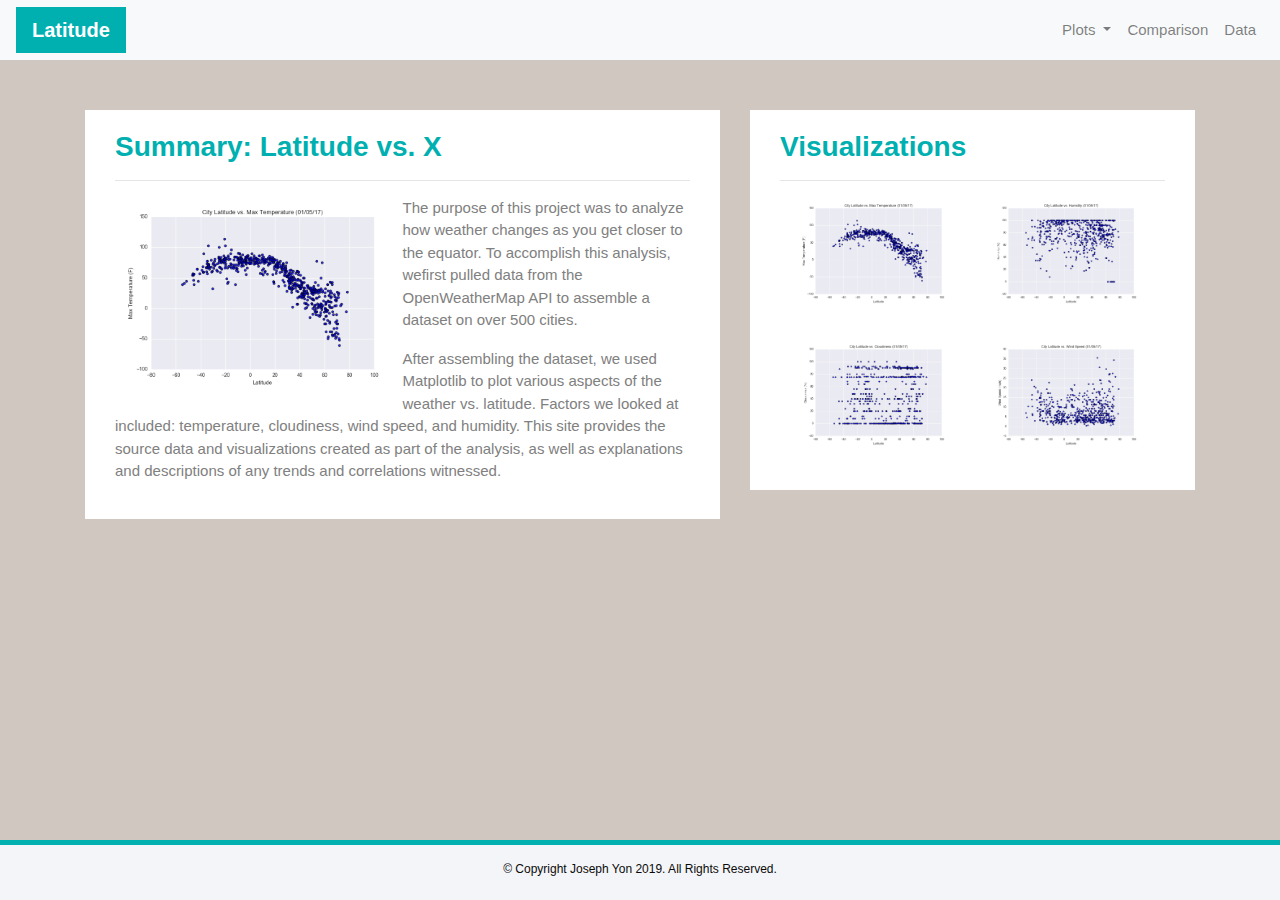
<file: index.html>
<!-- Home Page -->
<!doctype html>
<html lang="en">

<head>
    <meta charset="utf-8">
    <meta http-equiv="X-UA-Compatible" content="IE=edge">
    <meta name="viewport" content="width=device-width, initial-scale=1">
    <!-- Bootstrap CSS -->
    <link rel="stylesheet" href="https://stackpath.bootstrapcdn.com/bootstrap/4.3.1/css/bootstrap.min.css" integrity="sha384-ggOyR0iXCbMQv3Xipma34MD+dH/1fQ784/j6cY/iJTQUOhcWr7x9JvoRxT2MZw1T" crossorigin="anonymous">
    <!-- CSS Stylesheet -->
    <link rel="stylesheet" type="text/css" href="style.css">
    <title>Bootstrap Visualization Dashboard</title>
</head>

<body>
    <!-- Bootstrap JavaScript -->
    <!-- jQuery, Popper.js & Bootstrap JS -->
    <script src="https://code.jquery.com/jquery-3.3.1.slim.min.js" integrity="sha384-q8i/X+965DzO0rT7abK41JStQIAqVgRVzpbzo5smXKp4YfRvH+8abtTE1Pi6jizo" crossorigin="anonymous"></script>
    <script src="https://cdnjs.cloudflare.com/ajax/libs/popper.js/1.14.7/umd/popper.min.js" integrity="sha384-UO2eT0CpHqdSJQ6hJty5KVphtPhzWj9WO1clHTMGa3JDZwrnQq4sF86dIHNDz0W1" crossorigin="anonymous"></script>
    <script src="https://stackpath.bootstrapcdn.com/bootstrap/4.3.1/js/bootstrap.min.js" integrity="sha384-JjSmVgyd0p3pXB1rRibZUAYoIIy6OrQ6VrjIEaFf/nJGzIxFDsf4x0xIM+B07jRM" crossorigin="anonymous"></script>
    <!-- Navigation Menu -->
    <div class="navigation">
        <nav class="navbar navbar-expand-lg navbar-light bg-light">
            <a class="navbar-brand" style="background-color:#00b0b0;" href="index.html">Latitude</a>
            <button class="navbar-toggler" type="button" data-toggle="collapse" data-target="#navbarNavDropdown" aria-controls="navbarNavDropdown" aria-expanded="false" aria-label="Toggle navigation">
                <span class="navbar-toggler-icon"></span>
            </button>
            <div class="collapse navbar-collapse" id="navbarNavDropdown">
                <ul class="navbar-nav ml-auto">
                    <li class="nav-item dropdown">
                        <a class="nav-link dropdown-toggle" href="#" id="navbarDropdownMenuLink" role="button" data-toggle="dropdown" aria-haspopup="true" aria-expanded="false">
                            Plots
                        </a>
                        <div class="dropdown-menu" aria-labelledby="navbarDropdownMenuLink">
                            <a class="dropdown-item" href="temp.html">Max Temperature</a>
                            <a class="dropdown-item" href="humidity.html">Humidity</a>
                            <a class="dropdown-item" href="cloudiness.html">Cloudiness</a>
                            <a class="dropdown-item" href="wind_speed.html">Wind Speed</a>
                        </div>
                    </li>
                    <li class="nav-item">
                        <a class="nav-link" href="comparison.html">Comparison</a>
                    </li>
                    <li class="nav-item">
                        <a class="nav-link" href="data.html">Data</a>
                    </li>
                </ul>
            </div>
        </nav>
    </div>
    <!-- Content -->
    <!-- Create Overall Grid -->
    <div class="container">
        <div class="row">
            <div class="col-lg-7 col-md-12">
                <!-- Left Content viz -->
                <div class="viz" style="padding-bottom: 20px;">
                    <h3 class="title">Summary: Latitude vs. X</h3>
                    <hr>
                    <img src="WebVisualizations/Resources/assets/images/Temp.png" class="vizualization rounded float-left" alt="Max Temperature Graph">
                    <p>The purpose of this project was to analyze how weather changes as you get closer to the equator. To accomplish this analysis, wefirst pulled data from the OpenWeatherMap API to assemble a dataset on over 500 cities.</p>
                    <p>After assembling the dataset, we used Matplotlib to plot various aspects of the weather vs. latitude. Factors we looked at included: temperature, cloudiness, wind speed, and humidity. This site provides the source data and visualizations
                        created as part of the analysis, as well as explanations and descriptions of any trends and correlations witnessed.</p>
                </div>
            </div>
            <div class="col-lg-5 col-md-12">
                <!-- Right Content viz -->
                <div class="viz">
                    <h3 class="title">Visualizations</h3>
                    <hr>
                    <div class="container">
                        <div class="row" style="padding-bottom: 30px;">
                            <div class="col-6">
                                <a href="temp.html">
                                    <img class="panel" src="WebVisualizations/Resources/assets/images/Temp.png" alt="Max Temperature Graph">
                                </a>
                            </div>
                            <div class="col-6">
                                <a href="humidity.html">
                                    <img class="panel" src="WebVisualizations/Resources/assets/images/Humidity.png" alt="Humidity Graph">
                                </a>
                            </div>
                        </div>
                        <div class="row" style="padding-bottom: 30px;">
                            <div class="col-6">
                                <a href="cloudiness.html">
                                    <img class="panel" src="WebVisualizations/Resources/assets/images/Cloudiness.png" alt="Cloudiness Graph">
                                </a>
                            </div>
                            <div class="col-6">
                                <a href="wind_speed.html">
                                    <img class="panel" src="WebVisualizations/Resources/assets/images/Wind.png" alt="Wind Speed Graph">
                                </a>
                            </div>
                        </div>
                    </div>
                </div>
            </div>
        </div>
    </div>
    <!-- Footer -->
    <footer>
        <div class="footer">&copy; Copyright Joseph Yon 2019. All Rights Reserved.</div>
    </footer>
</body>

</html>
</file>
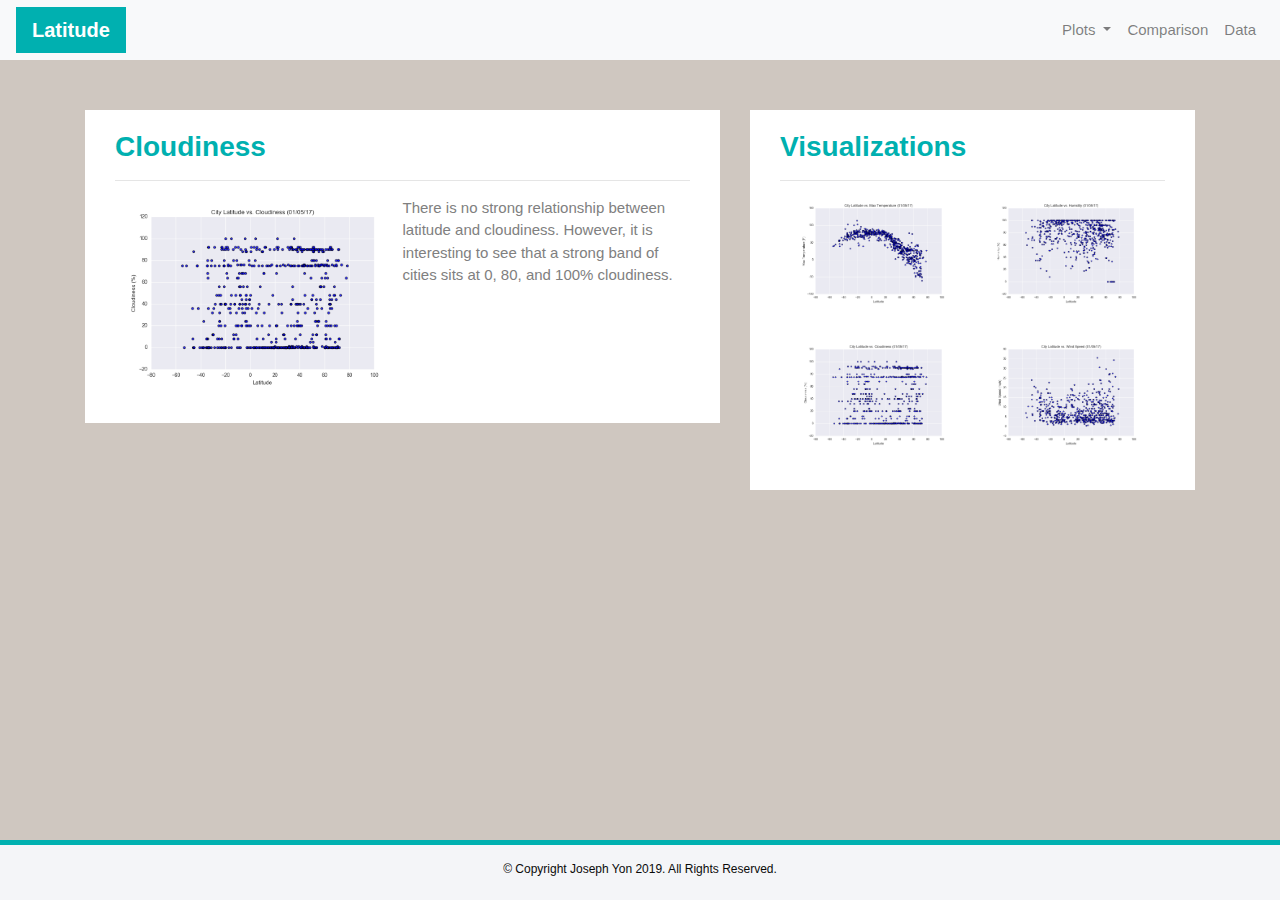
<file: cloudiness.html>
<!-- Visualization Cloudiness -->
<!doctype html>
<html lang="en">

<head>
    <meta charset="utf-8">
    <meta http-equiv="X-UA-Compatible" content="IE=edge">
    <meta name="viewport" content="width=device-width, initial-scale=1">
    <!-- Bootstrap CSS -->
    <link rel="stylesheet" href="https://stackpath.bootstrapcdn.com/bootstrap/4.3.1/css/bootstrap.min.css" integrity="sha384-ggOyR0iXCbMQv3Xipma34MD+dH/1fQ784/j6cY/iJTQUOhcWr7x9JvoRxT2MZw1T" crossorigin="anonymous">
    <!-- CSS Stylesheet -->
    <link rel="stylesheet" type="text/css" href="style.css">
    <title>Bootstrap Visualization Dashboard</title>
</head>

<body>
    <!-- Bootstrap JavaScript -->
    <!-- jQuery, Popper.js & Bootstrap JS -->
    <script src="https://code.jquery.com/jquery-3.3.1.slim.min.js" integrity="sha384-q8i/X+965DzO0rT7abK41JStQIAqVgRVzpbzo5smXKp4YfRvH+8abtTE1Pi6jizo" crossorigin="anonymous"></script>
    <script src="https://cdnjs.cloudflare.com/ajax/libs/popper.js/1.14.7/umd/popper.min.js" integrity="sha384-UO2eT0CpHqdSJQ6hJty5KVphtPhzWj9WO1clHTMGa3JDZwrnQq4sF86dIHNDz0W1" crossorigin="anonymous"></script>
    <script src="https://stackpath.bootstrapcdn.com/bootstrap/4.3.1/js/bootstrap.min.js" integrity="sha384-JjSmVgyd0p3pXB1rRibZUAYoIIy6OrQ6VrjIEaFf/nJGzIxFDsf4x0xIM+B07jRM" crossorigin="anonymous"></script>
    <!-- Navigation Menu -->
    <div class="navigation">
        <nav class="navbar navbar-expand-lg navbar-light bg-light">
            <a class="navbar-brand" style="background-color: #00b0b0;" href="index.html">Latitude</a>
            <button class="navbar-toggler" type="button" data-toggle="collapse" data-target="#navbarNavDropdown" aria-controls="navbarNavDropdown" aria-expanded="false" aria-label="Toggle navigation">
                <span class="navbar-toggler-icon"></span>
            </button>
            <div class="collapse navbar-collapse" id="navbarNavDropdown">
                <ul class="navbar-nav ml-auto">
                    <li class="nav-item dropdown">
                        <a class="nav-link dropdown-toggle" href="#" id="navbarDropdownMenuLink" role="button" data-toggle="dropdown" aria-haspopup="true" aria-expanded="false">
                            Plots
                        </a>
                        <div class="dropdown-menu" aria-labelledby="navbarDropdownMenuLink">
                            <a class="dropdown-item" href="temp.html">Max Temperature</a>
                            <a class="dropdown-item" href="humidity.html">Humidity</a>
                            <a class="dropdown-item" href="cloudiness.html">Cloudiness</a>
                            <a class="dropdown-item" href="wind_speed.html">Wind Speed</a>
                        </div>
                    </li>
                    <li class="nav-item">
                        <a class="nav-link" href="comparison.html">Comparison</a>
                    </li>
                    <li class="nav-item">
                        <a class="nav-link" href="data.html">Data</a>
                    </li>
                </ul>
            </div>
        </nav>
    </div>
    <!-- Content -->
    <!-- Create Overall Grid -->
    <div class="container">
        <div class="row">
            <div class="col-lg-7 col-md-12">
                <!-- Left Content Viz -->
                <div class="viz" style="padding-bottom: 120px;">
                    <h3 class="title">Cloudiness</h3>
                    <hr>
                    <img src="WebVisualizations/Resources/assets/images/Cloudiness.png" class="vizualization rounded float-left" alt="Cloudiness Graph">
                    <p>There is no strong relationship between latitude and cloudiness. However, it is interesting to see that a strong band of cities sits at 0, 80, and 100% cloudiness.
                    </p>
                </div>
            </div>
            <div class="col-lg-5 col-md-12">
                <!-- Right Content Viz -->
                <div class="viz">
                    <h3 class="title">Visualizations</h3>
                    <hr>
                    <div class="container">
                        <div class="row" style="padding-bottom: 30px;">
                            <div class="col-6">
                                <a href="temp.html">
                                    <img class="panel" src="WebVisualizations/Resources/assets/images/Temp.png" alt="Max Temperature Graph">
                                </a>
                            </div>
                            <div class="col-6">
                                <a href="humidity.html">
                                    <img class="panel" src="WebVisualizations/Resources/assets/images/Humidity.png" alt="Humidity Graph">
                                </a>
                            </div>
                        </div>
                        <div class="row" style="padding-bottom: 30px;">
                            <div class="col-6">
                                <a href="cloudiness.html">
                                    <img class="panel" src="WebVisualizations/Resources/assets/images/Cloudiness.png" alt="Cloudiness Graph">
                                </a>
                            </div>
                            <div class="col-6">
                                <a href="wind_speed.html">
                                    <img class="panel" src="WebVisualizations/Resources/assets/images/Wind.png" alt="Wind Speed Graph">
                                </a>
                            </div>
                        </div>
                    </div>
                </div>
            </div>
        </div>
    </div>
    <!-- Footer -->
    <footer>
        <div class="footer">&copy; Copyright Joseph Yon 2019. All Rights Reserved.</div>
    </footer>
</body>

</html>
</file>
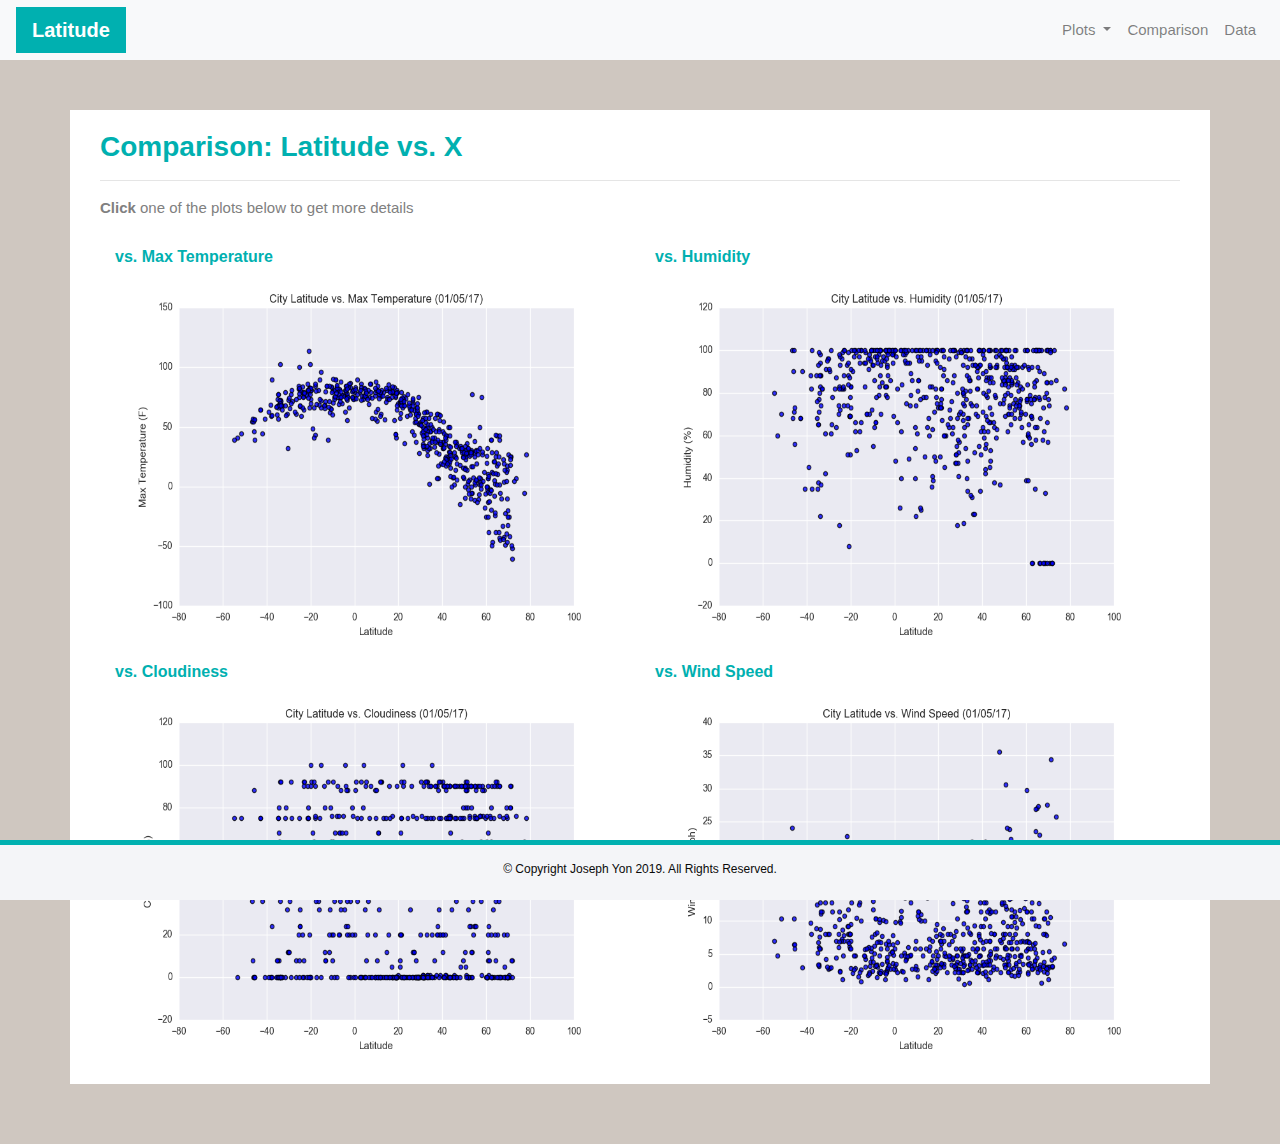
<file: comparison.html>
<!-- Comparison Page -->
<!doctype html>
<html lang="en">

<head>
    <meta charset="utf-8">
    <meta http-equiv="X-UA-Compatible" content="IE=edge">
    <meta name="viewport" content="width=device-width, initial-scale=1">
    <!-- Bootstrap CSS -->
    <link rel="stylesheet" href="https://stackpath.bootstrapcdn.com/bootstrap/4.3.1/css/bootstrap.min.css" integrity="sha384-ggOyR0iXCbMQv3Xipma34MD+dH/1fQ784/j6cY/iJTQUOhcWr7x9JvoRxT2MZw1T" crossorigin="anonymous">
    <!-- CSS Stylesheet -->
    <link rel="stylesheet" type="text/css" href="style.css">
    <title>Bootstrap Visualization Dashboard</title>
</head>

<body>
    <!-- Bootstrap JavaScript -->
    <!-- jQuery, Popper.js & Bootstrap JS -->
    <script src="https://code.jquery.com/jquery-3.3.1.slim.min.js" integrity="sha384-q8i/X+965DzO0rT7abK41JStQIAqVgRVzpbzo5smXKp4YfRvH+8abtTE1Pi6jizo" crossorigin="anonymous"></script>
    <script src="https://cdnjs.cloudflare.com/ajax/libs/popper.js/1.14.7/umd/popper.min.js" integrity="sha384-UO2eT0CpHqdSJQ6hJty5KVphtPhzWj9WO1clHTMGa3JDZwrnQq4sF86dIHNDz0W1" crossorigin="anonymous"></script>
    <script src="https://stackpath.bootstrapcdn.com/bootstrap/4.3.1/js/bootstrap.min.js" integrity="sha384-JjSmVgyd0p3pXB1rRibZUAYoIIy6OrQ6VrjIEaFf/nJGzIxFDsf4x0xIM+B07jRM" crossorigin="anonymous"></script>
    <!-- Navigation Menu -->
    <div class="navigation">
        <nav class="navbar navbar-expand-lg navbar-light bg-light">
            <a class="navbar-brand" style="background-color: #00b0b0;" href="index.html">Latitude</a>
            <button class="navbar-toggler" type="button" data-toggle="collapse" data-target="#navbarNavDropdown" aria-controls="navbarNavDropdown" aria-expanded="false" aria-label="Toggle navigation">
                <span class="navbar-toggler-icon"></span>
            </button>
            <div class="collapse navbar-collapse" id="navbarNavDropdown">
                <ul class="navbar-nav ml-auto">
                    <li class="nav-item dropdown">
                        <a class="nav-link dropdown-toggle" href="#" id="navbarDropdownMenuLink" role="button" data-toggle="dropdown" aria-haspopup="true" aria-expanded="false">
                            Plots
                        </a>
                        <div class="dropdown-menu" aria-labelledby="navbarDropdownMenuLink">
                            <a class="dropdown-item" href="temp.html">Max Temperature</a>
                            <a class="dropdown-item" href="humidity.html">Humidity</a>
                            <a class="dropdown-item" href="cloudiness.html">Cloudiness</a>
                            <a class="dropdown-item" href="wind_speed.html">Wind Speed</a>
                        </div>
                    </li>
                    <li class="nav-item">
                        <a class="nav-link" href="comparison.html">Comparison</a>
                    </li>
                    <li class="nav-item">
                        <a class="nav-link" href="data.html">Data</a>
                    </li>
                </ul>
            </div>
        </nav>
    </div>
    <!-- Content -->
    <!-- Create Overall Grid -->
    <div class="container">
        <div class="row">
            <!-- Content Viz -->
            <div class="viz">
                <h3 class="title">Comparison: Latitude vs. X</h3>
                <hr>
                <p><strong>Click</strong> one of the plots below to get more details </p>
                <div class="container" style="padding-bottom: 10px;">
                    <div class="row">
                        <div class="col-lg-6" style="padding-bottom: 30px;">
                            <div class="title">vs. Max Temperature</div>
                            <a href="temp.html">
                                <img class="panel" src="WebVisualizations/Resources/assets/images/Temp.png" alt="Max Temperature Graph">
                            </a>
                        </div>
                        <div class="col-lg-6" style="padding-bottom: 30px;">
                            <div class="title">vs. Humidity</div>
                            <a href="humidity.html">
                                <img class="panel" src="WebVisualizations/Resources/assets/images/Humidity.png" alt="Humidity Graph">
                            </a>
                        </div>
                    </div>
                    <div class="row">
                        <div class="col-lg-6" style="padding-bottom: 30px;">
                            <div class="title">vs. Cloudiness</div>
                            <a href="cloudiness.html">
                                <img class="panel" src="WebVisualizations/Resources/assets/images/Cloudiness.png" alt="Cloudiness Graph">
                            </a>
                        </div>
                        <div class="col-lg-6" style="padding-bottom: 30px;">
                            <div class="title">vs. Wind Speed</div>
                            <a href="wind_speed.html">
                                <img class="panel" src="WebVisualizations/Resources/assets/images/Wind.png" alt="Wind Speed Graph">
                            </a>
                        </div>
                    </div>
                </div>
            </div>
        </div>
    </div>
    <!-- Footer -->
    <footer>
        <div class="footer">&copy; Copyright Joseph Yon 2019. All Rights Reserved.</div>
    </footer>
</body>

</html>
</file>
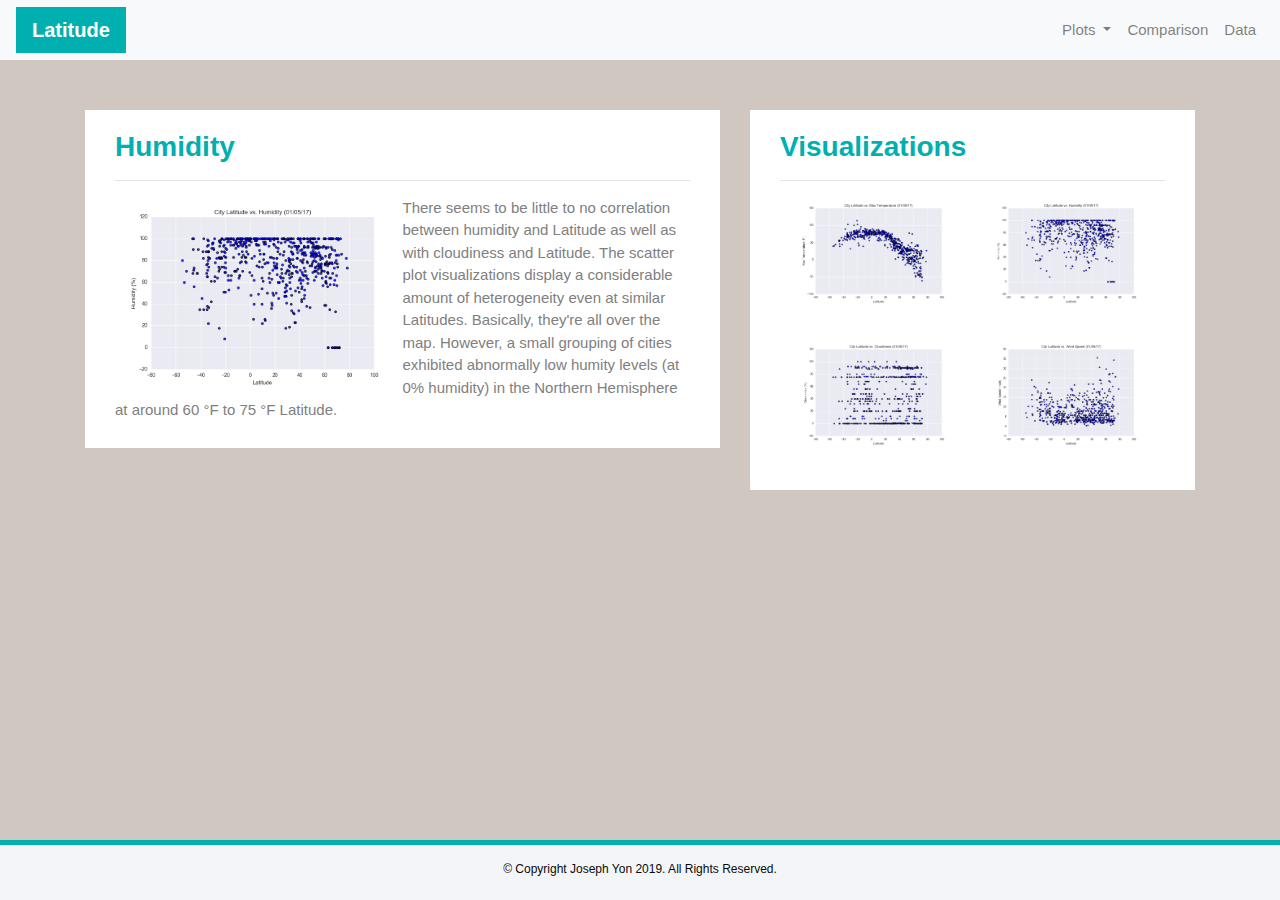
<file: humidity.html>
<!-- Visualization Humidity -->
<!doctype html>
<html lang="en">

<head>
    <meta charset="utf-8">
    <meta http-equiv="X-UA-Compatible" content="IE=edge">
    <meta name="viewport" content="width=device-width, initial-scale=1">
    <!-- Bootstrap CSS -->
    <link rel="stylesheet" href="https://stackpath.bootstrapcdn.com/bootstrap/4.3.1/css/bootstrap.min.css" integrity="sha384-ggOyR0iXCbMQv3Xipma34MD+dH/1fQ784/j6cY/iJTQUOhcWr7x9JvoRxT2MZw1T" crossorigin="anonymous">
    <!-- CSS Stylesheet -->
    <link rel="stylesheet" type="text/css" href="style.css">
    <title>Bootstrap Visualization Dashboard</title>
</head>

<body>
    <!-- Bootstrap JavaScript -->
    <!-- jQuery, Popper.js & Bootstrap JS -->
    <script src="https://code.jquery.com/jquery-3.3.1.slim.min.js" integrity="sha384-q8i/X+965DzO0rT7abK41JStQIAqVgRVzpbzo5smXKp4YfRvH+8abtTE1Pi6jizo" crossorigin="anonymous"></script>
    <script src="https://cdnjs.cloudflare.com/ajax/libs/popper.js/1.14.7/umd/popper.min.js" integrity="sha384-UO2eT0CpHqdSJQ6hJty5KVphtPhzWj9WO1clHTMGa3JDZwrnQq4sF86dIHNDz0W1" crossorigin="anonymous"></script>
    <script src="https://stackpath.bootstrapcdn.com/bootstrap/4.3.1/js/bootstrap.min.js" integrity="sha384-JjSmVgyd0p3pXB1rRibZUAYoIIy6OrQ6VrjIEaFf/nJGzIxFDsf4x0xIM+B07jRM" crossorigin="anonymous"></script>
    <!-- Navigation Menu -->
    <div class="navigation">
        <nav class="navbar navbar-expand-lg navbar-light bg-light">
            <a class="navbar-brand" style="background-color: #00b0b0;" href="index.html">Latitude</a>
            <button class="navbar-toggler" type="button" data-toggle="collapse" data-target="#navbarNavDropdown" aria-controls="navbarNavDropdown" aria-expanded="false" aria-label="Toggle navigation">
                <span class="navbar-toggler-icon"></span>
            </button>
            <div class="collapse navbar-collapse" id="navbarNavDropdown">
                <ul class="navbar-nav ml-auto">
                    <li class="nav-item dropdown">
                        <a class="nav-link dropdown-toggle" href="#" id="navbarDropdownMenuLink" role="button" data-toggle="dropdown" aria-haspopup="true" aria-expanded="false">
                            Plots
                        </a>
                        <div class="dropdown-menu" aria-labelledby="navbarDropdownMenuLink">
                            <a class="dropdown-item" href="temp.html">Max Temperature</a>
                            <a class="dropdown-item" href="humidity.html">Humidity</a>
                            <a class="dropdown-item" href="cloudiness.html">Cloudiness</a>
                            <a class="dropdown-item" href="wind_speed.html">Wind Speed</a>
                        </div>
                    </li>
                    <li class="nav-item">
                        <a class="nav-link" href="comparison.html">Comparison</a>
                    </li>
                    <li class="nav-item">
                        <a class="nav-link" href="data.html">Data</a>
                    </li>
                </ul>
            </div>
        </nav>
    </div>
    <!-- Content -->
    <!-- Create Overall Grid -->
    <div class="container">
        <div class="row">
            <div class="col-lg-7 col-md-12">
                <!-- Left Content Viz -->
                <div class="viz">
                    <h3 class="title">Humidity</h3>
                    <hr>
                    <img src="WebVisualizations/Resources/assets/images/Humidity.png" class="vizualization rounded float-left" alt="Humidity Graph">
                    <p>There seems to be little to no correlation between humidity and Latitude as well as with cloudiness and Latitude. The scatter plot visualizations display a considerable amount of heterogeneity even at similar Latitudes. Basically,
                        they're all over the map. However, a small grouping of cities exhibited abnormally low humity levels (at 0% humidity) in the Northern Hemisphere at around 60 &deg;F to 75 &deg;F Latitude.</p>
                </div>
            </div>
            <div class="col-lg-5 col-md-12">
                <!-- Right Content Viz -->
                <div class="viz">
                    <h3 class="title">Visualizations</h3>
                    <hr>
                    <div class="container">
                        <div class="row" style="padding-bottom: 30px;">
                            <div class="col-6">
                                <a href="temp.html">
                                    <img class="panel" src="WebVisualizations/Resources/assets/images/Temp.png" alt="Max Temperature Graph">
                                </a>
                            </div>
                            <div class="col-6">
                                <a href="humidity.html">
                                    <img class="panel" src="WebVisualizations/Resources/assets/images/Humidity.png" alt="Humidity Graph">
                                </a>
                            </div>
                        </div>
                        <div class="row" style="padding-bottom: 30px;">
                            <div class="col-6">
                                <a href="cloudiness.html">
                                    <img class="panel" src="WebVisualizations/Resources/assets/images/Cloudiness.png" alt="Cloudiness Graph">
                                </a>
                            </div>
                            <div class="col-6">
                                <a href="wind_speed.html">
                                    <img class="panel" src="WebVisualizations/Resources/assets/images/Wind.png" alt="Wind Speed Graph">
                                </a>
                            </div>
                        </div>
                    </div>
                </div>
            </div>
        </div>
    </div>
    <!-- Footer -->
    <footer>
        <div class="footer">&copy; Copyright Joseph Yon 2019. All Rights Reserved.</div>
    </footer>
</body>

</html>
</file>
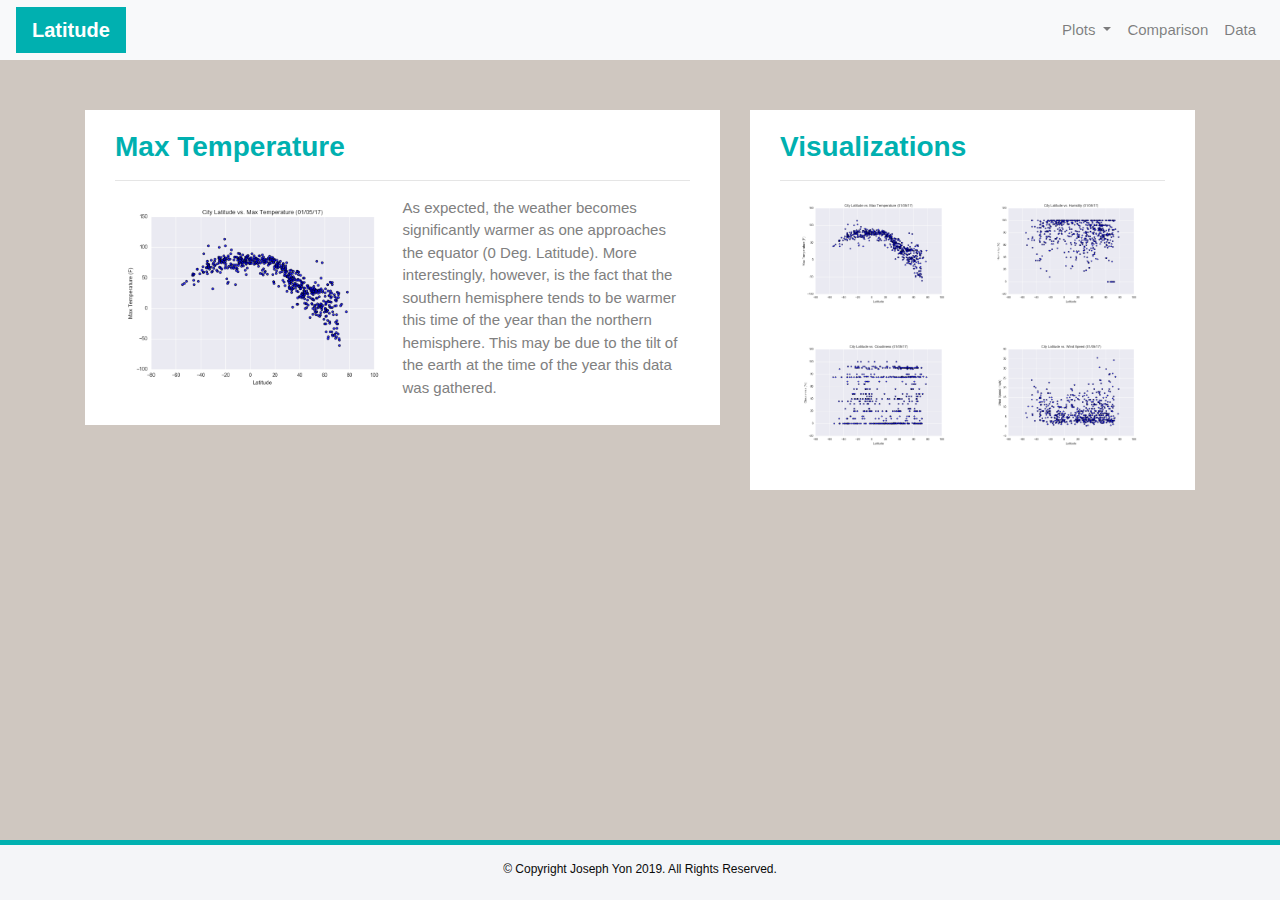
<file: temp.html>
<!-- Visualization Max Temperature -->
<!doctype html>
<html lang="en">

<head>
    <meta charset="utf-8">
    <meta http-equiv="X-UA-Compatible" content="IE=edge">
    <meta name="viewport" content="width=device-width, initial-scale=1">
    <!-- Bootstrap CSS -->
    <link rel="stylesheet" href="https://stackpath.bootstrapcdn.com/bootstrap/4.3.1/css/bootstrap.min.css" integrity="sha384-ggOyR0iXCbMQv3Xipma34MD+dH/1fQ784/j6cY/iJTQUOhcWr7x9JvoRxT2MZw1T" crossorigin="anonymous">
    <!-- CSS Stylesheet -->
    <link rel="stylesheet" type="text/css" href="style.css">
    <title>Bootstrap Visualization Dashboard</title>
</head>

<body>
    <!-- Bootstrap JavaScript -->
    <!-- jQuery, Popper.js & Bootstrap JS -->
    <script src="https://code.jquery.com/jquery-3.3.1.slim.min.js" integrity="sha384-q8i/X+965DzO0rT7abK41JStQIAqVgRVzpbzo5smXKp4YfRvH+8abtTE1Pi6jizo" crossorigin="anonymous"></script>
    <script src="https://cdnjs.cloudflare.com/ajax/libs/popper.js/1.14.7/umd/popper.min.js" integrity="sha384-UO2eT0CpHqdSJQ6hJty5KVphtPhzWj9WO1clHTMGa3JDZwrnQq4sF86dIHNDz0W1" crossorigin="anonymous"></script>
    <script src="https://stackpath.bootstrapcdn.com/bootstrap/4.3.1/js/bootstrap.min.js" integrity="sha384-JjSmVgyd0p3pXB1rRibZUAYoIIy6OrQ6VrjIEaFf/nJGzIxFDsf4x0xIM+B07jRM" crossorigin="anonymous"></script>
    <!-- Navigation Menu -->
    <div class="navigation">
        <nav class="navbar navbar-expand-lg navbar-light bg-light">
            <a class="navbar-brand" style="background-color: #00b0b0;" href="index.html">Latitude</a>
            <button class="navbar-toggler" type="button" data-toggle="collapse" data-target="#navbarNavDropdown" aria-controls="navbarNavDropdown" aria-expanded="false" aria-label="Toggle navigation">
                <span class="navbar-toggler-icon"></span>
            </button>
            <div class="collapse navbar-collapse" id="navbarNavDropdown">
                <ul class="navbar-nav ml-auto">
                    <li class="nav-item dropdown">
                        <a class="nav-link dropdown-toggle" href="#" id="navbarDropdownMenuLink" role="button" data-toggle="dropdown" aria-haspopup="true" aria-expanded="false">
                            Plots
                        </a>
                        <div class="dropdown-menu" aria-labelledby="navbarDropdownMenuLink">
                            <a class="dropdown-item" href="temp.html">Max Temperature</a>
                            <a class="dropdown-item" href="humidity.html">Humidity</a>
                            <a class="dropdown-item" href="cloudiness.html">Cloudiness</a>
                            <a class="dropdown-item" href="wind_speed.html">Wind Speed</a>
                        </div>
                    </li>
                    <li class="nav-item">
                        <a class="nav-link" href="comparison.html">Comparison</a>
                    </li>
                    <li class="nav-item">
                        <a class="nav-link" href="data.html">Data</a>
                    </li>
                </ul>
            </div>
        </nav>
    </div>
    <!-- Content -->
    <!-- Create Overall Grid -->
    <div class="container">
        <div class="row">
            <div class="col-lg-7 col-md-12">
                <!-- Left Content Viz-->
                <div class="viz">
                    <h3 class="title">Max Temperature</h3>
                    <hr>
                    <img src="WebVisualizations/Resources/assets/images/Temp.png" class="vizualization rounded float-left" alt="Max Temperature Graph">
                    <p>As expected, the weather becomes significantly warmer as one approaches the equator (0 Deg. Latitude). More interestingly, however, is the fact that the southern hemisphere tends to be warmer this time of the year than the northern
                        hemisphere. This may be due to the tilt of the earth at the time of the year this data was gathered.</p>
                </div>
            </div>
            <div class="col-lg-5 col-md-12">
                <!-- Right Content Viz -->
                <div class="viz">
                    <h3 class="title">Visualizations</h3>
                    <hr>
                    <div class="container">
                        <div class="row" style="padding-bottom: 30px;">
                            <div class="col-6">
                                <a href="max_temperature.html">
                                    <img class="panel" src="WebVisualizations/Resources/assets/images/Temp.png" alt="Max Temperature Graph">
                                </a>
                            </div>
                            <div class="col-6">
                                <a href="humidity.html">
                                    <img class="panel" src="WebVisualizations/Resources/assets/images/Humidity.png" alt="Humidity Graph">
                                </a>
                            </div>
                        </div>
                        <div class="row" style="padding-bottom: 30px;">
                            <div class="col-6">
                                <a href="cloudiness.html">
                                    <img class="panel" src="WebVisualizations/Resources/assets/images/Cloudiness.png" alt="Cloudiness Graph">
                                </a>
                            </div>
                            <div class="col-6">
                                <a href="wind_speed.html">
                                    <img class="panel" src="WebVisualizations/Resources/assets/images/Wind.png" alt="Wind Speed Graph">
                                </a>
                            </div>
                        </div>
                    </div>
                </div>
            </div>
        </div>
    </div>
    <!-- Footer -->
    <footer>
        <div class="footer">&copy; Copyright Joseph Yon 2019. All Rights Reserved.</div>
    </footer>
</body>

</html>
</file>
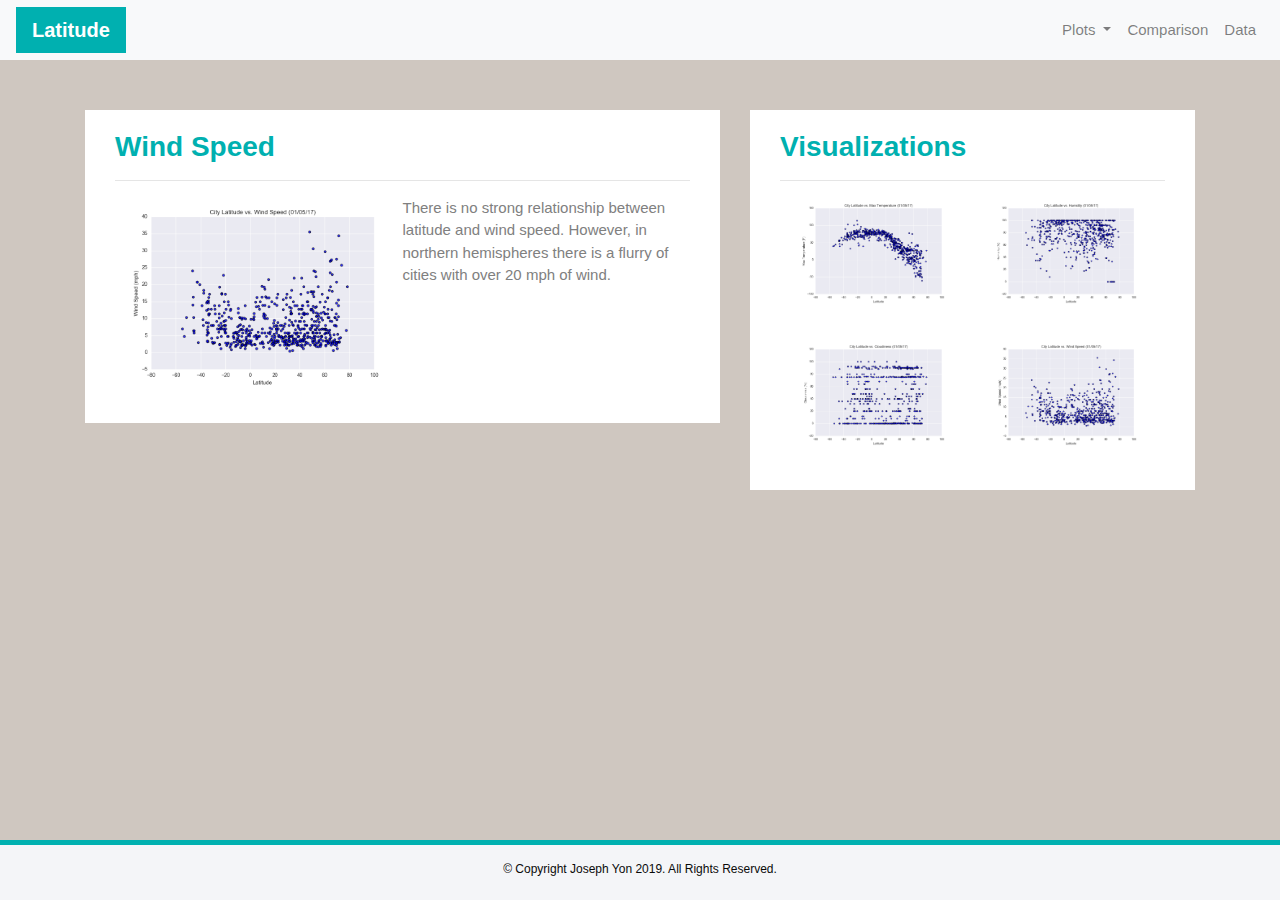
<file: wind_speed.html>
<!-- Visualization Wind Speed -->
<!doctype html>
<html lang="en">

<head>
    <meta charset="utf-8">
    <meta http-equiv="X-UA-Compatible" content="IE=edge">
    <meta name="viewport" content="width=device-width, initial-scale=1">
    <!-- Bootstrap CSS -->
    <link rel="stylesheet" href="https://stackpath.bootstrapcdn.com/bootstrap/4.3.1/css/bootstrap.min.css" integrity="sha384-ggOyR0iXCbMQv3Xipma34MD+dH/1fQ784/j6cY/iJTQUOhcWr7x9JvoRxT2MZw1T" crossorigin="anonymous">
    <!-- CSS Stylesheet -->
    <link rel="stylesheet" type="text/css" href="style.css">
    <title>Bootstrap Visualization Dashboard</title>
</head>

<body>
    <!-- Bootstrap JavaScript -->
    <!-- jQuery, Popper.js & Bootstrap JS -->
    <script src="https://code.jquery.com/jquery-3.3.1.slim.min.js" integrity="sha384-q8i/X+965DzO0rT7abK41JStQIAqVgRVzpbzo5smXKp4YfRvH+8abtTE1Pi6jizo" crossorigin="anonymous"></script>
    <script src="https://cdnjs.cloudflare.com/ajax/libs/popper.js/1.14.7/umd/popper.min.js" integrity="sha384-UO2eT0CpHqdSJQ6hJty5KVphtPhzWj9WO1clHTMGa3JDZwrnQq4sF86dIHNDz0W1" crossorigin="anonymous"></script>
    <script src="https://stackpath.bootstrapcdn.com/bootstrap/4.3.1/js/bootstrap.min.js" integrity="sha384-JjSmVgyd0p3pXB1rRibZUAYoIIy6OrQ6VrjIEaFf/nJGzIxFDsf4x0xIM+B07jRM" crossorigin="anonymous"></script>
    <!-- Navigation Menu -->
    <div class="navigation">
        <nav class="navbar navbar-expand-lg navbar-light bg-light">
            <a class="navbar-brand" style="background-color: #00b0b0;" href="index.html">Latitude</a>
            <button class="navbar-toggler" type="button" data-toggle="collapse" data-target="#navbarNavDropdown" aria-controls="navbarNavDropdown" aria-expanded="false" aria-label="Toggle navigation">
                <span class="navbar-toggler-icon"></span>
            </button>
            <div class="collapse navbar-collapse" id="navbarNavDropdown">
                <ul class="navbar-nav ml-auto">
                    <li class="nav-item dropdown">
                        <a class="nav-link dropdown-toggle" href="#" id="navbarDropdownMenuLink" role="button" data-toggle="dropdown" aria-haspopup="true" aria-expanded="false">
                            Plots
                        </a>
                        <div class="dropdown-menu" aria-labelledby="navbarDropdownMenuLink">
                            <a class="dropdown-item" href="temp.html">Max Temperature</a>
                            <a class="dropdown-item" href="humidity.html">Humidity</a>
                            <a class="dropdown-item" href="cloudiness.html">Cloudiness</a>
                            <a class="dropdown-item" href="wind_speed.html">Wind Speed</a>
                        </div>
                    </li>
                    <li class="nav-item">
                        <a class="nav-link" href="comparison.html">Comparison</a>
                    </li>
                    <li class="nav-item">
                        <a class="nav-link" href="data.html">Data</a>
                    </li>
                </ul>
            </div>
        </nav>
    </div>
    <!-- Content -->
    <!-- Create Overall Grid -->
    <div class="container">
        <div class="row">
            <div class="col-lg-7 col-md-12">
                <!-- Left Content Box -->
                <div class="viz" style="padding-bottom: 120px;">
                    <h3 class="title">Wind Speed</h3>
                    <hr>
                    <img src="WebVisualizations/Resources/assets/images/Wind.png" class="vizualization rounded float-left" alt="Wind Speed Graph">
                    <p>There is no strong relationship between latitude and wind speed. However, in northern hemispheres there is a flurry of cities with over 20 mph of wind.</p>
                </div>
            </div>
            <div class="col-lg-5 col-md-12">
                <!-- Right Content Viz -->
                <div class="viz">
                    <h3 class="title">Visualizations</h3>
                    <hr>
                    <div class="container">
                        <div class="row" style="padding-bottom: 30px;">
                            <div class="col-6">
                                <a href="temp.html">
                                    <img class="panel" src="WebVisualizations/Resources/assets/images/Temp.png" alt="Max Temperature Graph">
                                </a>
                            </div>
                            <div class="col-6">
                                <a href="humidity.html">
                                    <img class="panel" src="WebVisualizations/Resources/assets/images/Humidity.png" alt="Humidity Graph">
                                </a>
                            </div>
                        </div>
                        <div class="row" style="padding-bottom: 30px;">
                            <div class="col-6">
                                <a href="cloudiness.html">
                                    <img class="panel" src="WebVisualizations/Resources/assets/images/Cloudiness.png" alt="Cloudiness Graph">
                                </a>
                            </div>
                            <div class="col-6">
                                <a href="wind_speed.html">
                                    <img class="panel" src="WebVisualizations/Resources/assets/images/Wind.png" alt="Wind Speed Graph">
                                </a>
                            </div>
                        </div>
                    </div>
                </div>
            </div>
        </div>
    </div>
    <!-- Footer -->
    <footer>
        <div class="footer">&copy; Copyright Joseph Yon 2019. All Rights Reserved.</div>
    </footer>
</body>

</html>
</file>
<file: style.css>
/* 
* Bootstrap Visualization Dashboard - CSS Style Sheet 
*/


/* Body */

body {
    background-color: #CFC7C0;
    height: 880px;
    /* background-position: center;
    background-repeat: no-repeat;
    background-size: cover; */
}


/* Navbar */

.navbar {
    max-height: 60px;
}

.navigation .navbar-brand {
    color: white;
    margin-left: 0px;
    padding: inherit;
    font-weight: bold;
    background-color: white;
    font-family: Verdana, Arial, Helvetica, sans-serif;
}

.navbar {
    background-color: white;
    font-size: 25px;
}

.active,
.dropdown-menu .dropdown-item:active a:hover {
    background-color: white !important;
}

.dropdown-item {
    color: #213159 !important;
}

.dropdown .dropdown-menu .dropdown-item:active,
.dropdown .dropdown-menu .dropdown-item:hover {
    background-color: #644bf0 !important;
}

.nav-link:hover {
    background-color: #E7E7E7 !important;
}

.navbar-brand:hover {
    color: #f04b4c !important;
}

a {
    color: #E7E7E7;
    font-size: 15px;
}


/* Images */

img {
    width: 100% !important;
    height: 100% !important;
}

.active,
.panel:hover {
    border-color: #3202b4;
    border-style: solid;
}

.vizualization {
    width: 50% !important;
    height: 50% !important;
}


/* Title */

.title {
    color: #00b0b0;
    font-family: Verdana, Arial, Helvetica, sans-serif;
    font-weight: bolder;
    padding-top: 10px;
}


/* Paragraph */

p {
    color: gray;
    font-family: Arial, Helvetica, sans-serif;
    font-size: 15px;
}


/* viz */

.viz {
    margin-top: 50px;
    margin-bottom: 60px;
    padding: 10px 30px 10px;
    color: #213159;
    background-color: white;
}


/* Table */

.table {
    font-size: 15px;
    border-top-color: white !important;
}


/* Footer */

footer {
    background-color: #f4f5f8;
    border-top-style: solid;
    /* border-top: 5px solid #; */
    border-top-width: 5px;
    border-top-color: #00b0b0;
    color: rgb(10, 10, 10);
    min-height: 60px;
    font-family: Arial, Helvetica, sans-serif;
    font-size: 12px;
    text-align: center;
    position: fixed;
    left: 0;
    bottom: 0;
    width: 100%;
    padding-top: 15px;
}


/* Media Queries */

@media(max-width: 992px) {
    .navbar-expand-lg {
        background-color: #213159 !important;
    }
    .navbar {
        max-height: none;
        padding: inherit;
    }
    .navbar div {
        margin: inherit;
        background-color: white;
    }
    .navbar-brand {
        padding: 10px !important;
    }
    button {
        margin-right: 30px;
    }
    button:focus {
        outline: 1px dotted;
        outline: auto 5px;
    }
}
</file>
